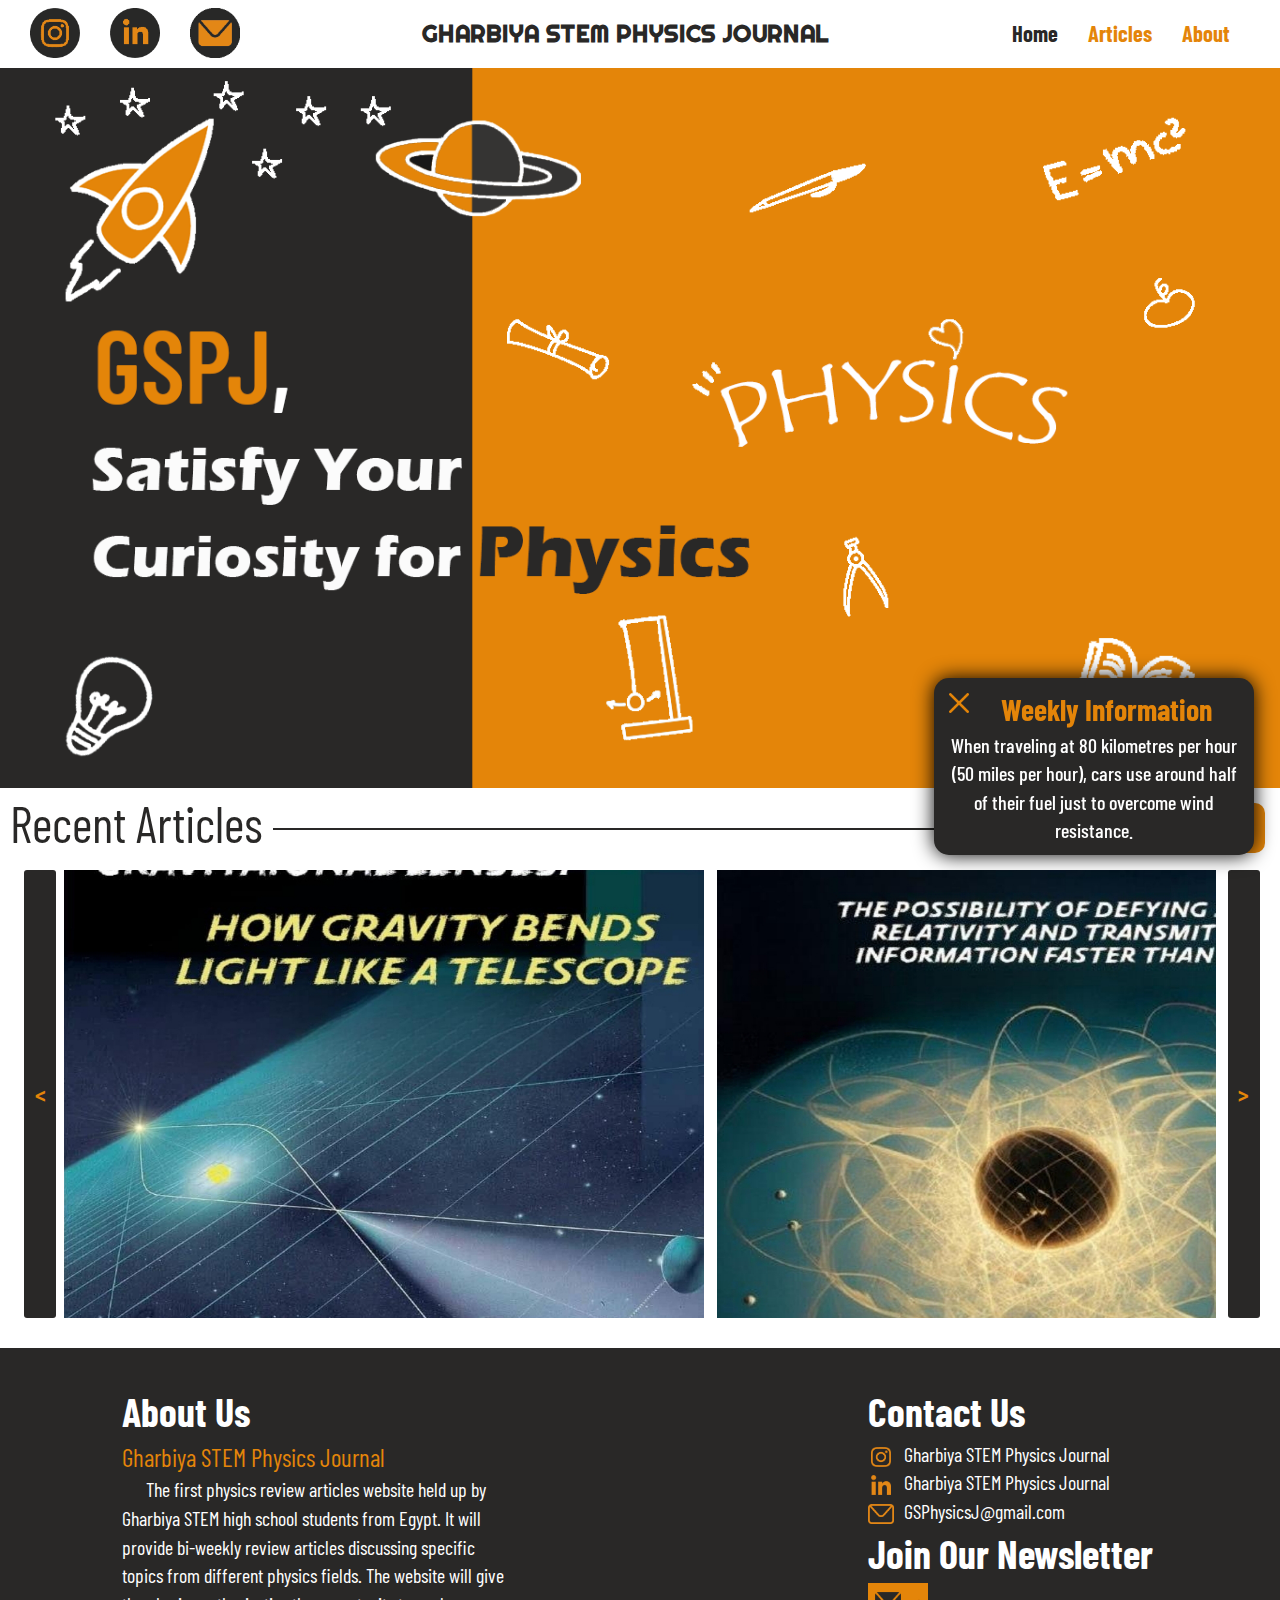
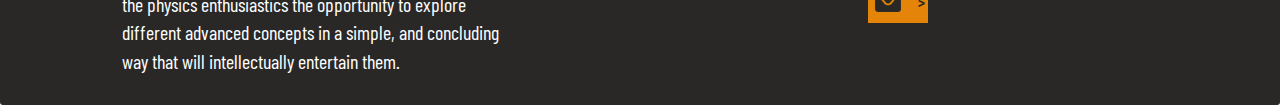
<file: index.html>
<!DocType HTML>
<html lang="en">

<head>

    <meta charset="utf-8">
    <meta http-equiv="X-UA-Compatible" content="IE=Edge">
    <meta name="viewport" content="width=device-width, intial-scale=1.0">
    <title>GSPJ</title>
    <!-- CSS -->
    <link rel="stylesheet" href="css/bootstrap.css">
    <link rel="stylesheet" href="css/Styles.css">
    <!-- Tab Icon -->
    <link rel="icon" type="image/png" href="images/Ico.png">
    <!-- Fonts -->
    <link href="https://fonts.googleapis.com/css2?family=Righteous&display=swap" rel="stylesheet">
    <link href="https://fonts.googleapis.com/css2?family=Barlow+Condensed&display=swap" rel="stylesheet">
</head>


<body onload="popShow()">

    <!-- Header-->
    <header>
        <nav id="header-nav" class="navbar navbar-default">
            <div id="nav-bar" class="container">
                <div class="navbar-header">

                    <!--Social-->
                    <div>
                        <a href="https://www.instagram.com/gsphysicsj/?hl=en" target="_blank"><img class="sm-nav"
                                src="images/Instagram.png"></a>

                        <a href="https://www.linkedin.com/company/gspj" target="_blank"><img class="sm-nav"
                                src="images/linkedin.png"></a>

                        <a href="mailto:GSphysicsJ@gmail.com"><img class="sm-nav" src="images/Email.png"></a>
                    </div>

                    <!-- Brand name -->
                    <div class="navbar-brand">
                        <a href="index.html" style="text-decoration: none;">
                            <h1>Gharbiya STEM Physics Journal</h1>
                        </a>
                    </div>
                    <!-- Hamburger nav -->
                    <button type="button" class="navbar-toggle collapsed" data-toggle="collapse"
                        data-target="#collapsable-nav" aria-expanded="false">
                        <span class="sr-only">Toggle navigation</span>
                        <span class="icon-bar"></span>
                        <span class="icon-bar"></span>
                        <span class="icon-bar"></span>
                    </button>
                    <!-- navs -->
                    <div id="collapsable-nav" class="collapse navbar-collapse pull-right">
                        <ul id="nav-list" class="nav navbar-nav navbar-right">
                            <li>
                                <a href="index.html" class="is-active">Home</a>
                            </li>
                            <li>
                                <a href="HTML/Articles.html">Articles</a>
                            </li>
                            <li>
                                <a href="HTML/About.html">About</a>
                            </li>

                            <li>
                                <div id="sm-collapse">
                                    <a href="https://www.instagram.com/gsphysicsj/?hl=en" target="_blank"><img
                                            class="sm-collapse-ic" src="images/Instagram.png"></a>
                                    <a href="https://www.linkedin.com/company/gspj" target="_blank"><img
                                            class="sm-collapse-ic" src="images/linkedin.png"></a>
                                    <a href="mailto:GSphysicsJ@gmail.com"><img class="sm-collapse-ic"
                                            src="images/Email.png"></a>
                                </div>
                            </li>
                        </ul>
                    </div>
                    <!--Collapsable nav-->
                </div>
                <!--navbar-header-->
            </div>
            <!--Container-->
        </nav>
        <!--header nav-->
    </header>


    <!-- Main content -->

    <div id="main" class="container-fluid no-padding">
        <img src="images/Home bg.png" alt="jumptroon" class="img-responsive">
    </div>

    <div class="container">
        <span id="recent">Recent Articles</span>
        <a href="HTML/Articles.html"><button class="btn1" onclick="Articles.html">More</button></a>
        <hr id="re">
    </div>

    <button id="slideLeft0" type="button">&lt;</button>
    <button id="slideRight0" type="button">&gt;</button>

    <div id="Recent" class="wrapper">
        <a href="Releases/R4/R4A1.pdf" target="_blank" class="article"
            style="background-image: url(Releases/R4/R4A1cover.png);">
            <div>Gravitational lenses: How gravity bends light 
                like a telescope<br>Author: Sama Osama</div>
        </a>
        <a href="Releases/R4/R4A2.pdf" target="_blank" class="article"
            style="background-image: url(Releases/R4/R4A2cover.png);">
            <div>Quantum Entanglement: The possibility of defying special 
                relativity and transmitting information faster than light<br>Author: Sara Mandour</div>
        </a>
        <a href="Releases/R4/R4A3.pdf" target="_blank" class="article"
            style="background-image: url(Releases/R4/R4A3cover.png);">
            <div>Quantum superposition and Schrodinger’s cat<br>Author:  Malak Fawzy</div>
        </a>
    </div>

    <div id="pop">
        <a onclick="popClose()" class="close"></a>
        <div id="pop-title">Weekly Information</div>
        <div id="pop-info">When traveling at 80 kilometres per hour (50 miles per hour), cars use around half of their
            fuel just to overcome wind resistance.</div>
    </div>

    <!-- Footer -->
    <footer class="panel-footer">
        <div class="container">
            <div class="row">
                <section class="col-sm-1"></section>
                <section class="col-sm-4">
                    <span>About Us</span>
                    <br><span class="brandF">Gharbiya STEM Physics Journal</span>
                    <br> &nbsp;&nbsp;&nbsp;&nbsp;&nbsp; The first physics review articles website held up by
                    Gharbiya
                    STEM high school students from Egypt. It will provide bi-weekly review articles discussing
                    specific
                    topics from different physics fields.
                    The website will give the physics enthusiastics the opportunity to explore different advanced
                    concepts in a simple, and concluding way that will intellectually entertain them.
                    <hr class="visible-xs">
                </section>
                <section class="col-sm-3 "></section>
                <section class="col-sm-4">
                    <span>Contact Us</span>
                    <br>
                    <img src="images/InstagramF.png" style="margin-left: 3px; margin-right: 3px;"><a
                        href="https://www.instagram.com/gsphysicsj/?hl=en" target="_blank">Gharbiya
                        STEM Physics
                        Journal</a>
                    <br>
                    <img src="images/linkedinF.png" style="margin-left: 3px; margin-right: 3px;"><a
                        href="https://www.linkedin.com/company/gspj" target="_blank">Gharbiya
                        STEM Physics
                        Journal</a>
                    <br>
                    <img src="images/EmailF.png"><a href="mailto:GSphysicsJ@gmail.com">GSPhysicsJ@gmail.com</a>
                    <hr class="visible-xs">

                    <form action="">
                        <span>Join Our Newsletter</span>
                        <div class="email-box">
                            <i> <img src="images/newsletter.png" alt=""></i>
                            <button class="btn" type="button" name="button">&gt; <a
                                    href="https://forms.gle/gKfoT5ZVX4xjH14PA"> Subscribe</a></button>
                        </div>
                    </form>
                </section>

            </div>
        </div>
    </footer>

    <!-- JS -->
    <script src="js/jquery-2.1.4.min.js"></script>
    <script src="js/bootstrap.js"></script>
    <script src="js/HomeScript.js"></script>
</body>

</html>
</file>
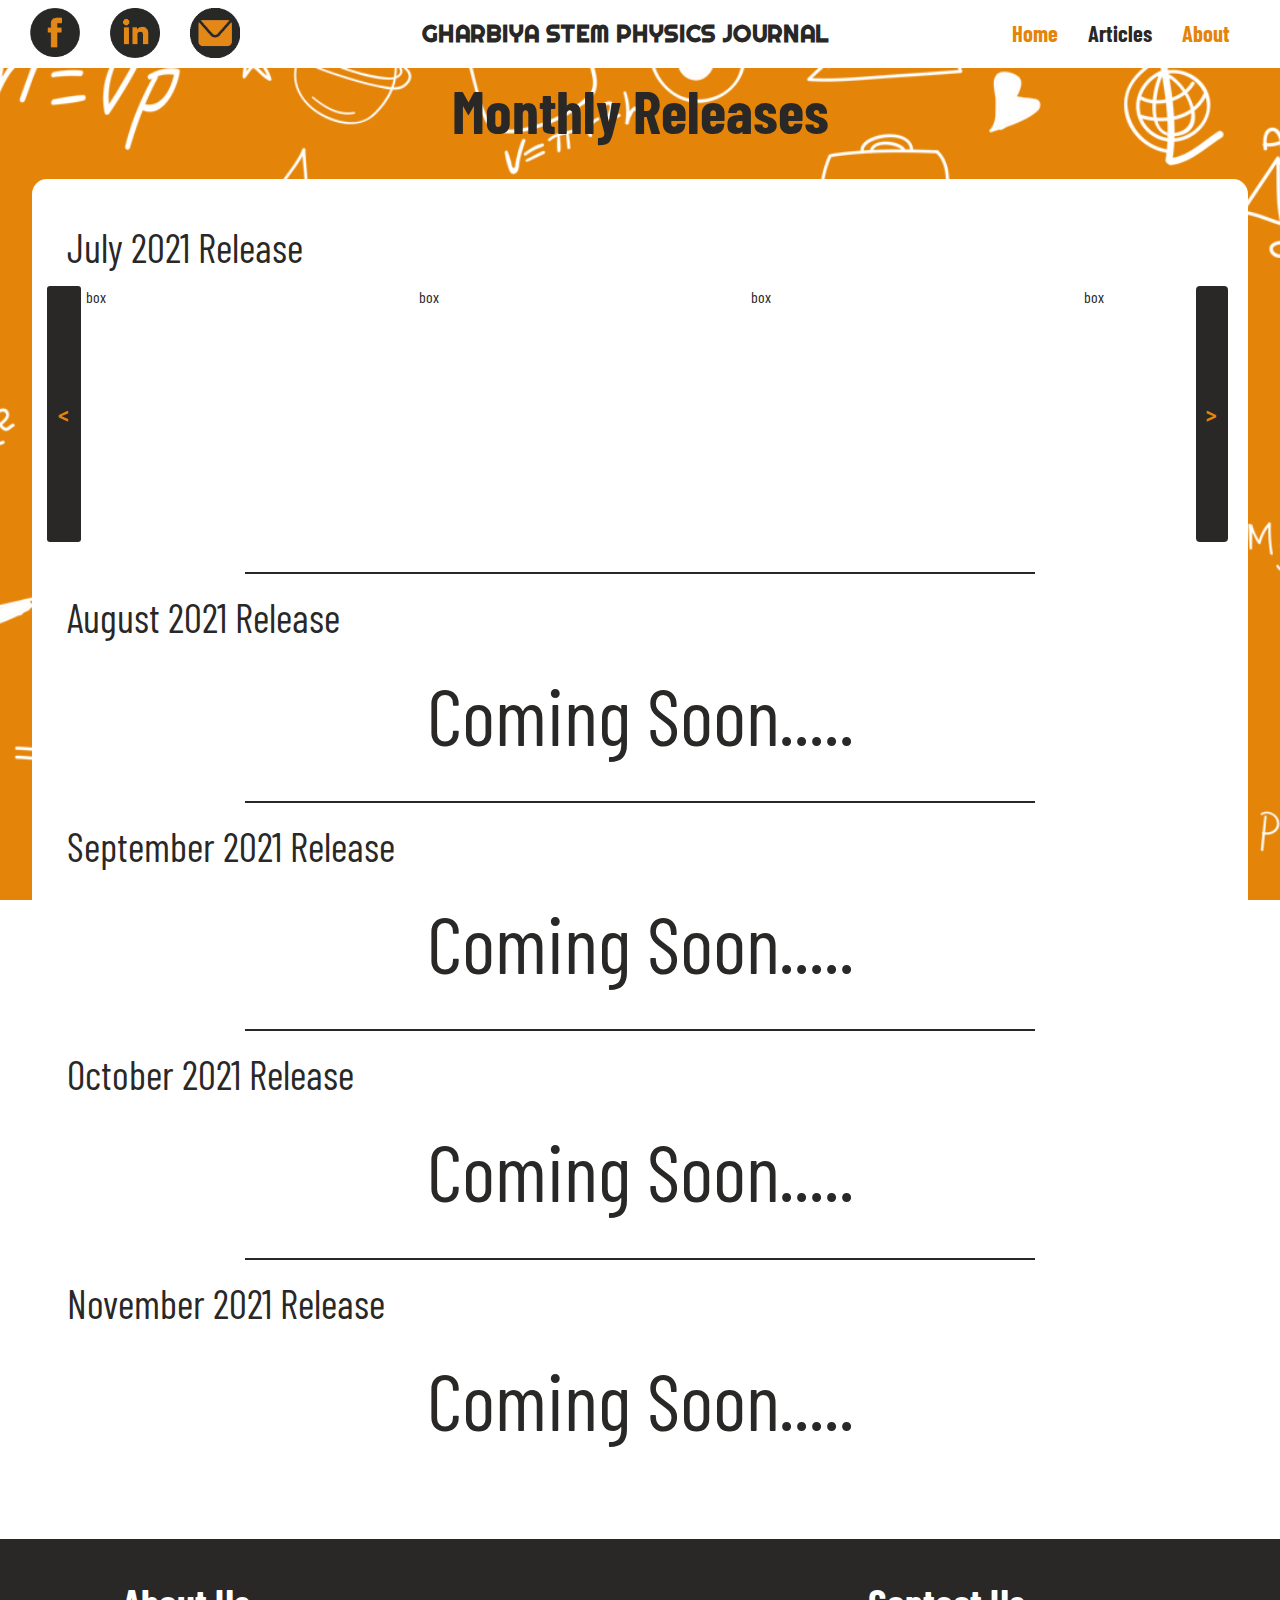
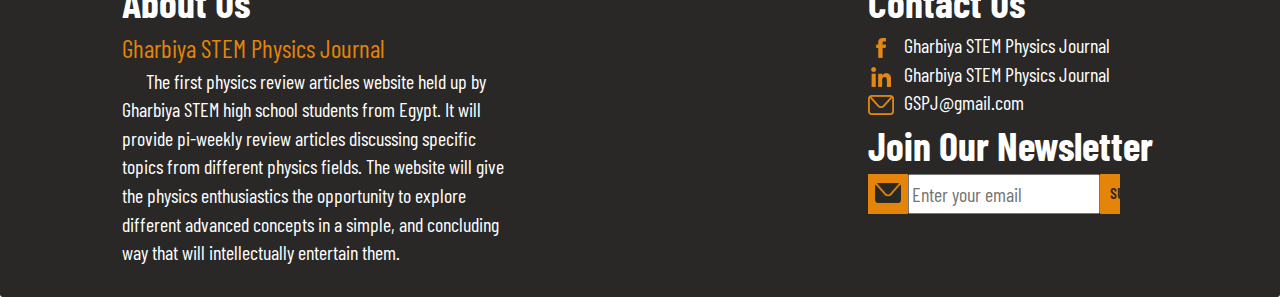
<file: Articles.html>
<!DocType HTML>
<html lang="en">

<head>

    <meta charset="utf-8">
    <meta http-equiv="X-UA-Compatible" content="IE=Edge">
    <meta name="viewport" content="width=device-width, intial-scale=1.0">
    <title>GSPJ</title>
    <!-- CSS -->
    <link rel="stylesheet" href="css/bootstrap.css">
    <link rel="stylesheet" href="css/Styles.css">
    <!-- Tab Icon -->
    <link rel="icon" type="image/png" href="images/Ico.png">
    <!-- Fonts -->
    <link href="https://fonts.googleapis.com/css2?family=Righteous&display=swap" rel="stylesheet">
    <link href="https://fonts.googleapis.com/css2?family=Barlow+Condensed&display=swap" rel="stylesheet">
</head>


<body>

    <!-- Header-->
    <header>
        <nav id="header-nav" class="navbar navbar-default">
            <div id="nav-bar" class="container">
                <div class="navbar-header">

                    <div>
                        <a href="#"><img class="sm-nav" src="images/Facebook.png"></a>
                        <a href="#"><img class="sm-nav" src="images/linkedin.png"></a>
                        <a href="#"><img class="sm-nav" src="images/Email.png"></a>
                    </div>

                    <!-- Brand name -->
                    <div class="navbar-brand">
                        <a href="Home.html" style="text-decoration: none;">
                            <h1>Gharbiya STEM Physics Journal</h1>
                        </a>
                    </div>
                    <!-- Hamburger nav -->
                    <button type="button" class="navbar-toggle collapsed" data-toggle="collapse"
                        data-target="#collapsable-nav" aria-expanded="false">
                        <span class="sr-only">Toggle navigation</span>
                        <span class="icon-bar"></span>
                        <span class="icon-bar"></span>
                        <span class="icon-bar"></span>
                    </button>
                    <!-- navs -->
                    <div id="collapsable-nav" class="collapse navbar-collapse pull-right">
                        <ul id="nav-list" class="nav navbar-nav navbar-right">
                            <li>
                                <a href="Home.html">Home</a>
                            </li>
                            <li>
                                <a href="Articles.html" class="is-active">Articles</a>
                            </li>
                            <li>
                                <a href="About.html">About</a>
                            </li>

                            <li>
                                <div id="sm-collapse">
                                    <a href="#"><img class="sm-collapse-ic" src="images/Facebook.png"></a>
                                    <a href="#"><img class="sm-collapse-ic" src="images/linkedin.png"></a>
                                    <a href="#"><img class="sm-collapse-ic" src="images/Email.png"></a>
                                </div>
                            </li>
                        </ul>
                    </div>
                    <!--Collapsable nav-->
                </div>
                <!--navbar-header-->
            </div>
            <!--Container-->
        </nav>
        <!--header nav-->
    </header>


    <!-- Main content -->

    <div id="AM" class="container">
        <div id="AT">Monthly Releases</div>
        <div id="AS" class="container">

            <hr style="border: #fff;">

            <div class="container">
                <span class="subs-t">July 2021 Release</span>
                <!--<button class="subs-b">More</button>-->
            </div>

            <button id="slideLeft1" class="slideLeft" type="button">&lt;</button>
            <button id="slideRight1" class="slideRight" type="button">&gt;</button>

            <div id="subs1" class="subs">
                <div class="subs-a">box</div>
                <div class="subs-a">box</div>
                <div class="subs-a">box</div>
                <div class="subs-a">box</div>
                <div class="subs-a">box</div>
                <div class="subs-a" style="margin-right: 0;">box</div>
            </div>

            <hr class="subs-h">

            <div class="container">
                <span class="subs-t">August 2021 Release</span>
                <!--<button class="subs-b">More</button>-->
            </div>

            <div class="soon">Coming Soon.....</div>
            <!--

            <button id="slideLeft2" class="slideLeft" type="button">&lt;</button>
            <button id="slideRight2" class="slideRight" type="button">&gt;</button>

                <div id="subs2" class="subs">
                    <div class="subs-a">box</div>
                    <div class="subs-a">box</div>
                    <div class="subs-a">box</div>
                    <div class="subs-a">box</div>
                    <div class="subs-a">box</div>
                    <div class="subs-a">box</div>
                </div>
            -->

            <hr class="subs-h">


            <div class="container">
                <span class="subs-t">September 2021 Release</span>
                <!--<button class="subs-b">More</button>-->
            </div>

            <div class="soon">Coming Soon.....</div>

            <!--

            <button id="slideLeft3" class="slideLeft" type="button">&lt;</button>
            <button id="slideRight3" class="slideRight" type="button">&gt;</button>

                <div id="subs3" class="subs">
                    <div class="subs-a">box</div>
                    <div class="subs-a">box</div>
                    <div class="subs-a">box</div>
                    <div class="subs-a">box</div>
                    <div class="subs-a">box</div>
                    <div class="subs-a">box</div>
                </div>
                
            -->
            <hr class="subs-h">

            <div class="container">
                <span class="subs-t">October 2021 Release</span>
                <!--<button class="subs-b">More</button>-->
            </div>

            <div class="soon">Coming Soon.....</div>

            <!--

            <button id="slideLeft4" class="slideLeft" type="button">&lt;</button>
            <button id="slideRight4" class="slideRight" type="button">&gt;</button>
            
            <div id="subs4" class="subs">
                    <div class="subs-a">box</div>
                    <div class="subs-a">box</div>
                    <div class="subs-a">box</div>
                    <div class="subs-a">box</div>
                    <div class="subs-a">box</div>
                    <div class="subs-a">box</div>
                </div>
            -->

            <hr class="subs-h">

            <div class="container">
                <span class="subs-t">November 2021 Release</span>
                <!--<button class="subs-b">More</button>-->
            </div>

            <div class="soon">Coming Soon.....</div>

            <!--
    
                
                <button id="slideLeft5" class="slideLeft" type="button">&lt;</button>
                <button id="slideRight5" class="slideRight" type="button">&gt;</button>
                
                <div id="subs5" class="subs">
                    <div class="subs-a">box</div>
                    <div class="subs-a">box</div>
                    <div class="subs-a">box</div>
                    <div class="subs-a">box</div>
                    <div class="subs-a">box</div>
                    <div class="subs-a">box</div>
                </div>
                
            -->
            <hr style="border: #fff;">
        </div>
    </div>

    <!-- Footer -->
    <footer class="panel-footer">
        <div class="container">
            <div class="row">
                <section class="col-sm-1"></section>
                <section class="col-sm-4">
                    <span>About Us</span>
                    <br><span class="brandF">Gharbiya STEM Physics Journal</span>
                    <br> &nbsp;&nbsp;&nbsp;&nbsp;&nbsp; The first physics review articles website held up by
                    Gharbiya
                    STEM high school students from Egypt. It will provide pi-weekly review articles discussing
                    specific
                    topics from different physics fields.
                    The website will give the physics enthusiastics the opportunity to explore different advanced
                    concepts in a simple, and concluding way that will intellectually entertain them.
                    <hr class="visible-xs">
                </section>
                <section class="col-sm-3"></section>
                <section class="col-sm-4">
                    <span>Contact Us</span>
                    <br>
                    <img src="images/FacebookF.png" style="margin-left: 8px; margin-right: 8px;"><a href="#">Gharbiya
                        STEM Physics
                        Journal</a>
                    <br>
                    <img src="images/linkedinF.png" style="margin-left: 3px; margin-right: 3px;"><a href="#">Gharbiya
                        STEM Physics
                        Journal</a>
                    <br>
                    <img src="images/EmailF.png"><a href="#">GSPJ@gmail.com</a>
                    <hr class="visible-xs">

                    <form action="">
                        <span>Join Our Newsletter</span>
                        <div class="email-box">
                            <i> <img src="images/newsletter.png" alt=""></i>
                            <input class="tbox" type="email" name="" value="" placeholder="Enter your email">
                            <button class="btn" type="button" name="button">Subscribe</button>
                        </div>
                    </form>
                </section>

            </div>
        </div>
    </footer>

    <!-- JS -->
    <script src="js/jquery-2.1.4.min.js"></script>
    <script src="js/bootstrap.js"></script>
    <script src="js/ArticlesScript.js" defer></script>
</body>


</html>
</file>
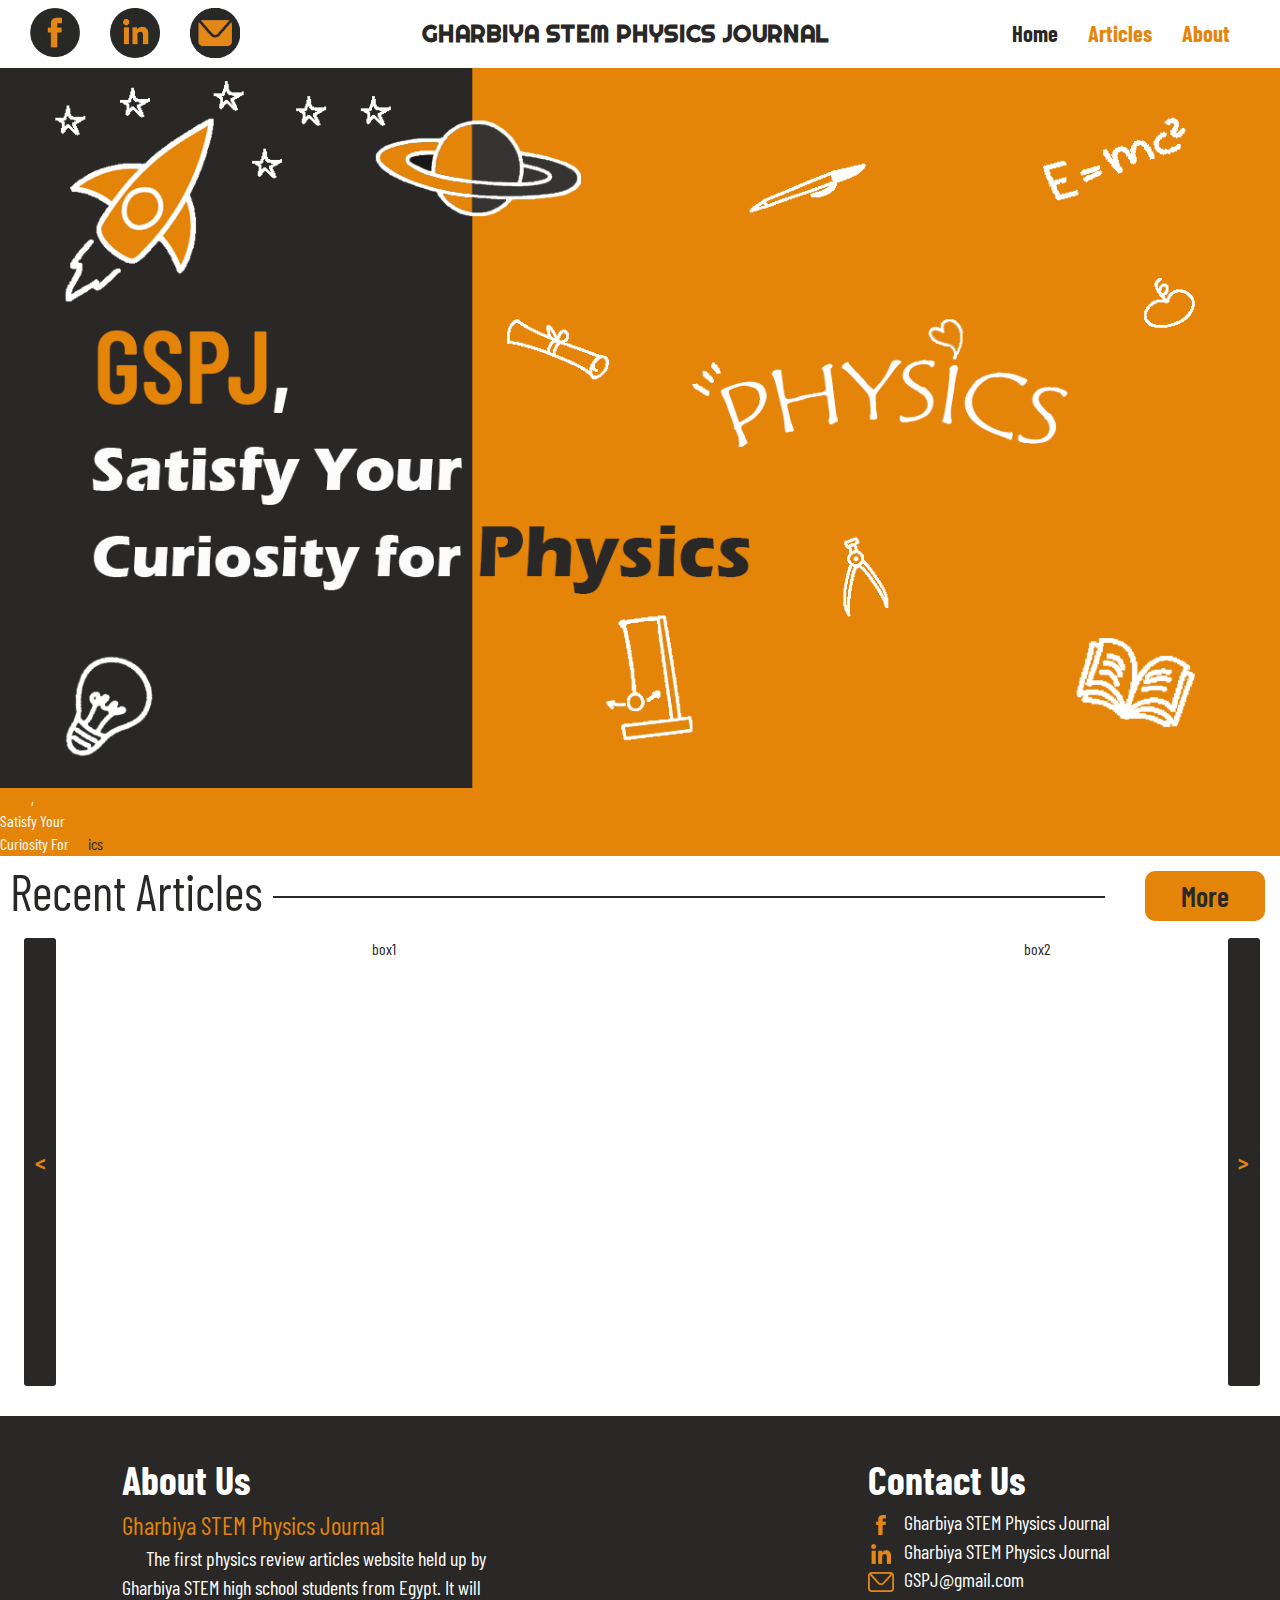
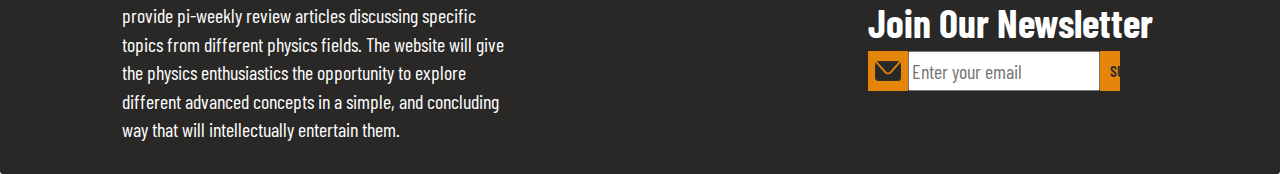
<file: Home.html>
<!--TO DO-->
<!--

Animations{
    social media hover
    brand name hover
    vectors in the bg moves with the mouse (optional)
}

-->
<!DocType HTML>
<html lang="en">

<head>

    <meta charset="utf-8">
    <meta http-equiv="X-UA-Compatible" content="IE=Edge">
    <meta name="viewport" content="width=device-width, intial-scale=1.0">
    <title>GSPJ</title>
    <!-- CSS -->
    <link rel="stylesheet" href="css/bootstrap.css">
    <link rel="stylesheet" href="css/Styles.css">
    <!-- Tab Icon -->
    <link rel="icon" type="image/png" href="images/Ico.png">
    <!-- Fonts -->
    <link href="https://fonts.googleapis.com/css2?family=Righteous&display=swap" rel="stylesheet">
    <link href="https://fonts.googleapis.com/css2?family=Barlow+Condensed&display=swap" rel="stylesheet">
</head>


<body>

    <!-- Header-->
    <header>
        <nav id="header-nav" class="navbar navbar-default">
            <div id="nav-bar" class="container">
                <div class="navbar-header">

                    <!--Social-->
                    <div>
                        <a href="#"><img class="sm-nav" src="images/Facebook.png"></a>
                        <a href="#"><img class="sm-nav" src="images/linkedin.png"></a>
                        <a href="#"><img class="sm-nav" src="images/Email.png"></a>
                    </div>

                    <!-- Brand name -->
                    <div class="navbar-brand">
                        <a href="Home.html" style="text-decoration: none;">
                            <h1>Gharbiya STEM Physics Journal</h1>
                        </a>
                    </div>
                    <!-- Hamburger nav -->
                    <button type="button" class="navbar-toggle collapsed" data-toggle="collapse"
                        data-target="#collapsable-nav" aria-expanded="false">
                        <span class="sr-only">Toggle navigation</span>
                        <span class="icon-bar"></span>
                        <span class="icon-bar"></span>
                        <span class="icon-bar"></span>
                    </button>
                    <!-- navs -->
                    <div id="collapsable-nav" class="collapse navbar-collapse pull-right">
                        <ul id="nav-list" class="nav navbar-nav navbar-right">
                            <li>
                                <a href="Home.html" class="is-active">Home</a>
                            </li>
                            <li>
                                <a href="Articles.html">Articles</a>
                            </li>
                            <li>
                                <a href="About.html">About</a>
                            </li>

                            <li>
                                <div id="sm-collapse">
                                    <a href="#"><img class="sm-collapse-ic" src="images/Facebook.png"></a>
                                    <a href="#"><img class="sm-collapse-ic" src="images/linkedin.png"></a>
                                    <a href="#"><img class="sm-collapse-ic" src="images/Email.png"></a>
                                </div>
                            </li>
                        </ul>
                    </div>
                    <!--Collapsable nav-->
                </div>
                <!--navbar-header-->
            </div>
            <!--Container-->
        </nav>
        <!--header nav-->
    </header>


    <!-- Main content -->
    <div id="main" class="container-fluid no-padding">
        <img src="images/Home bg.png" alt="jumptroon" class="img-responsive">

        <div id="qoute" style="color: #fff;">
            <span style="color: #e48509;">GSPJ</span>
            ,<br>Satisfy Your <br>Curiosity For
            <span style="color: #e48509;">Phys</span>
            <span style="color: #292827; margin-left: -1vw;">ics</span>
        </div>


    </div>

    <div class="container">
        <span id="recent">Recent Articles</span>
        <a href="Articles.html"><button class="btn1" onclick="Articles.html">More</button></a>
        <hr id="re">
    </div>

    <button id="slideLeft0" type="button">&lt;</button>
    <button id="slideRight0" type="button">&gt;</button>

    <div id="Recent" class="wrapper">
        <div class="article">box1</div>
        <div class="article">box2</div>
        <div class="article" style="margin-right: 0;">box3</div>
    </div>

    <!-- Footer -->
    <footer class="panel-footer">
        <div class="container">
            <div class="row">
                <section class="col-sm-1"></section>
                <section class="col-sm-4">
                    <span>About Us</span>
                    <br><span class="brandF">Gharbiya STEM Physics Journal</span>
                    <br> &nbsp;&nbsp;&nbsp;&nbsp;&nbsp; The first physics review articles website held up by
                    Gharbiya
                    STEM high school students from Egypt. It will provide pi-weekly review articles discussing
                    specific
                    topics from different physics fields.
                    The website will give the physics enthusiastics the opportunity to explore different advanced
                    concepts in a simple, and concluding way that will intellectually entertain them.
                    <hr class="visible-xs">
                </section>
                <section class="col-sm-3"></section>
                <section class="col-sm-4">
                    <span>Contact Us</span>
                    <br>
                    <img src="images/FacebookF.png" style="margin-left: 8px; margin-right: 8px;"><a href="#">Gharbiya
                        STEM Physics
                        Journal</a>
                    <br>
                    <img src="images/linkedinF.png" style="margin-left: 3px; margin-right: 3px;"><a href="#">Gharbiya
                        STEM Physics
                        Journal</a>
                    <br>
                    <img src="images/EmailF.png"><a href="#">GSPJ@gmail.com</a>
                    <hr class="visible-xs">

                    <form action="">
                        <span>Join Our Newsletter</span>
                        <div class="email-box">
                            <i> <img src="images/newsletter.png" alt=""></i>
                            <input class="tbox" type="email" name="" value="" placeholder="Enter your email">
                            <button class="btn" type="button" name="button">Subscribe</button>
                        </div>
                    </form>
                </section>

            </div>
        </div>
    </footer>

    <!-- JS -->
    <script src="js/jquery-2.1.4.min.js"></script>
    <script src="js/bootstrap.js"></script>
    <script src="js/HomeScript.js"></script>
</body>

</html>
</file>
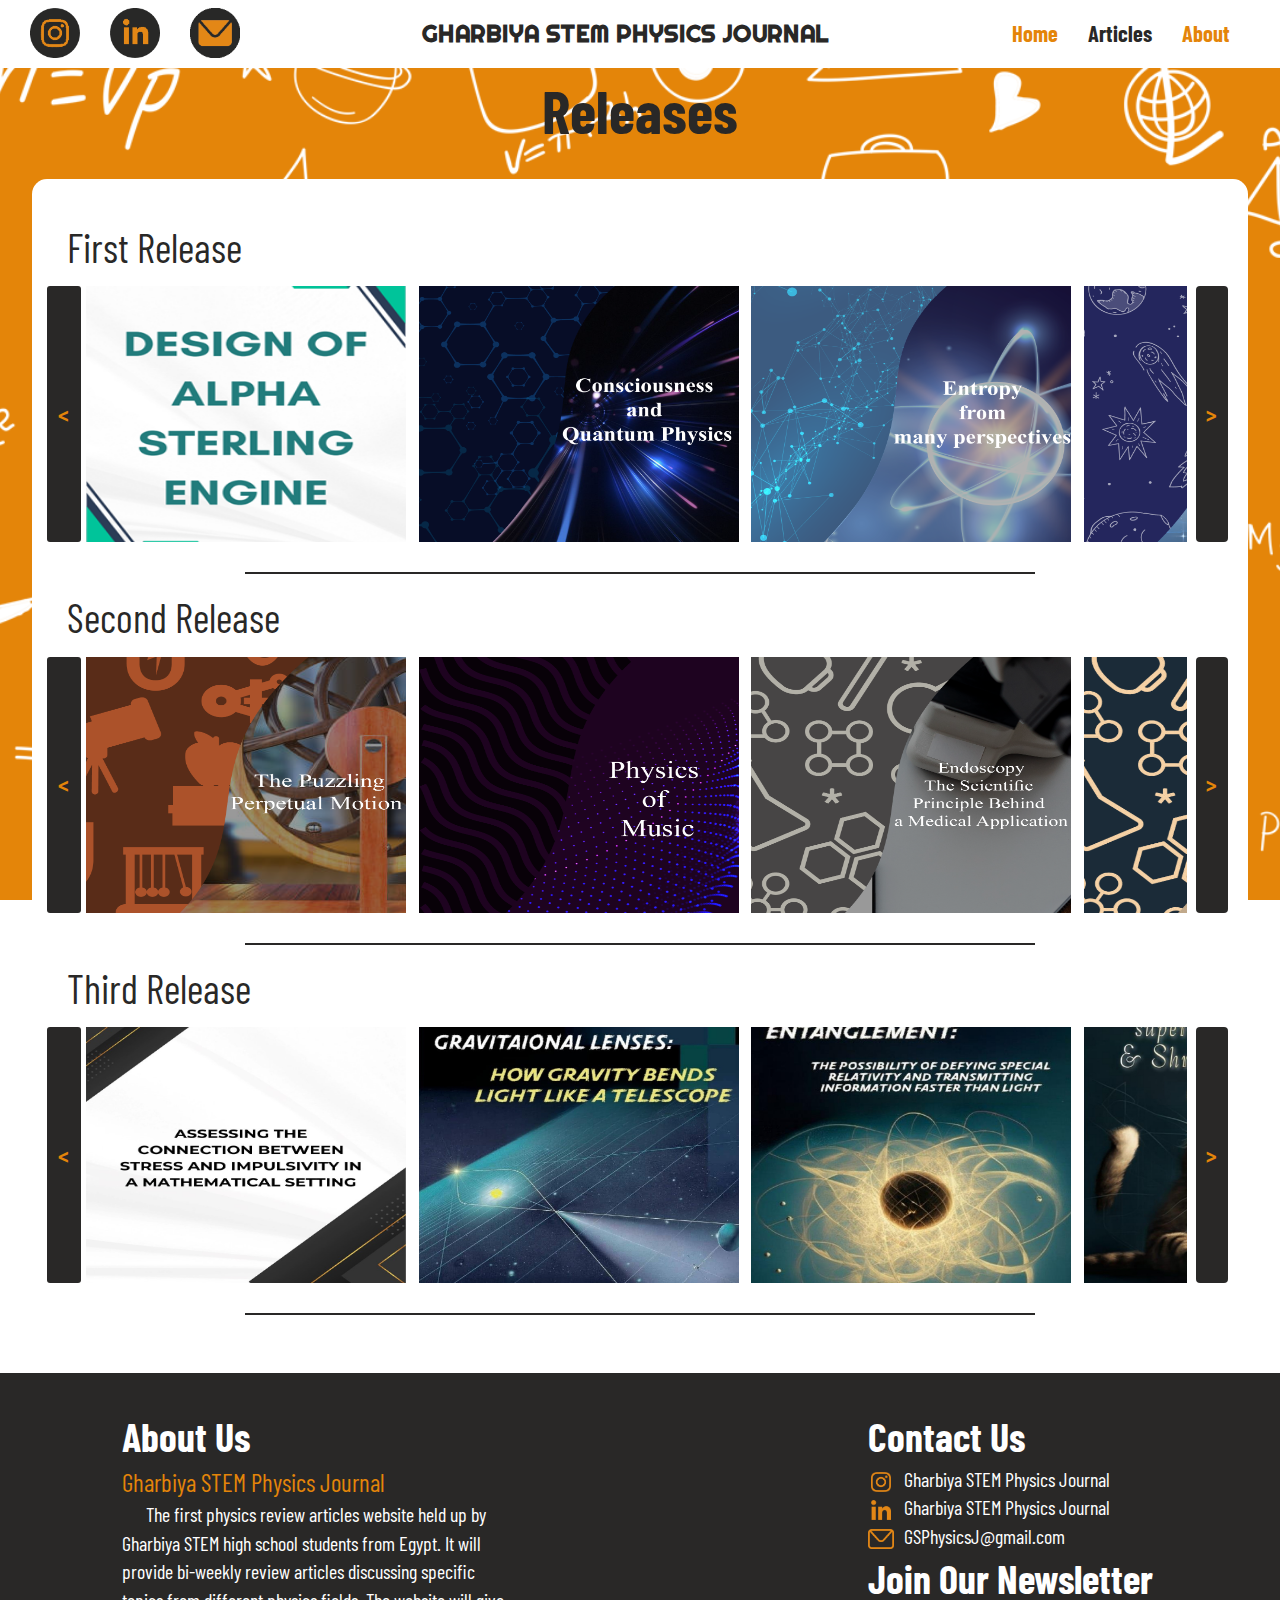
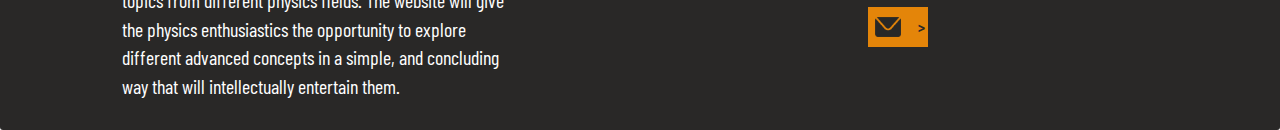
<file: HTML/Articles.html>
<!DocType HTML>
<html lang="en">

<head>

    <meta charset="utf-8">
    <meta http-equiv="X-UA-Compatible" content="IE=Edge">
    <meta name="viewport" content="width=device-width, intial-scale=1.0">
    <title>GSPJ</title>
    <!-- CSS -->
    <link rel="stylesheet" href="../css/bootstrap.css">
    <link rel="stylesheet" href="../css/Styles.css">
    <!-- Tab Icon -->
    <link rel="icon" type="image/png" href="../images/Ico.png">
    <!-- Fonts -->
    <link href="https://fonts.googleapis.com/css2?family=Righteous&display=swap" rel="stylesheet">
    <link href="https://fonts.googleapis.com/css2?family=Barlow+Condensed&display=swap" rel="stylesheet">
</head>


<body>

    <!-- Header-->
    <header>
        <nav id="header-nav" class="navbar navbar-default">
            <div id="nav-bar" class="container">
                <div class="navbar-header">

                    <!--Social-->
                    <div>
                        <a href="https://www.instagram.com/gsphysicsj/?hl=en" target="_blank"><img class="sm-nav"
                                src="../images/Instagram.png"></a>

                        <a href="https://www.linkedin.com/company/gspj"><img class="sm-nav"
                                src="../images/linkedin.png"></a>
                        <a href="mailto:GSphysicsJ@gmail.com"><img class="sm-nav" src="../images/Email.png"></a>
                    </div>

                    <!-- Brand name -->
                    <div class="navbar-brand">
                        <a href="../index.html" style="text-decoration: none;">
                            <h1>Gharbiya STEM Physics Journal</h1>
                        </a>
                    </div>
                    <!-- Hamburger nav -->
                    <button type="button" class="navbar-toggle collapsed" data-toggle="collapse"
                        data-target="#collapsable-nav" aria-expanded="false">
                        <span class="sr-only">Toggle navigation</span>
                        <span class="icon-bar"></span>
                        <span class="icon-bar"></span>
                        <span class="icon-bar"></span>
                    </button>
                    <!-- navs -->
                    <div id="collapsable-nav" class="collapse navbar-collapse pull-right">
                        <ul id="nav-list" class="nav navbar-nav navbar-right">
                            <li>
                                <a href="../index.html">Home</a>
                            </li>
                            <li>
                                <a href="Articles.html" class="is-active">Articles</a>
                            </li>
                            <li>
                                <a href="About.html">About</a>
                            </li>

                            <li>
                                <div id="sm-collapse">
                                    <a href="https://www.instagram.com/gsphysicsj/?hl=en" target="_blank"><img
                                            class="sm-collapse-ic" src="../images/Instagram.png"></a>
                                    <a href="https://www.linkedin.com/company/gspj" target="_blank"><img
                                            class="sm-collapse-ic" src="../images/linkedin.png"></a>
                                    <a href="mailto:GSphysicsJ@gmail.com"><img class="sm-collapse-ic"
                                            src="../images/Email.png"></a>
                                </div>
                            </li>
                        </ul>
                    </div>
                    <!--Collapsable nav-->
                </div>
                <!--navbar-header-->
            </div>
            <!--Container-->
        </nav>
        <!--header nav-->
    </header>


    <!-- Main content -->

    <div id="AM" class="container">
        <div id="AT">Releases</div>
        <div id="AS" class="container">

            <hr style="border: #fff;">

            <div class="container">
                <span class="subs-t">First Release</span>
            </div>

            <button id="slideLeft1" class="slideLeft" type="button">&lt;</button>
            <button id="slideRight1" class="slideRight" type="button">&gt;</button>

            <div id="subs1" class="subs">
                 <a href="../Releases/R1/R0A0.pdf" target="_blank" class="subs-a"
                    style="background-image: url(../Releases/R1/R0A0cover.png);">
                    <div>Sterling Engine<br>Author: Omar Abd-Almonem</div>
                </a>
                <a href="../Releases/R1/R1A1.pdf" target="_blank" class="subs-a"
                    style="background-image: url(../Releases/R1/R1A1cover.png);">
                    <div>Quantum Mechanics<br>Author: Seif Eldeen Adel</div>
                </a>
                <a href="../Releases/R1/R1A2.pdf" target="_blank" class="subs-a"
                    style="background-image: url(../Releases/R1/R1A2cover.png);">
                    <div>Thermodynamics<br>Author: Eman Abodaher</div>
                </a>
                <a href="../Releases/R1/R1A3.pdf" target="_blank" class="subs-a"
                    style="background-image: url(../Releases/R1/R1A3cover.png);">
                    <div>Spectroscopy<br>Author: Abdelrahman Helal</div>
                </a>
                <a href="../Releases/R1/R1A4.pdf" target="_blank" class="subs-a"
                    style="background-image: url(../Releases/R1/R1A4cover.png);">
                    <div>Quantum Mechanics<br> Author: Aia Harby <br></div>
                </a>
                <a href="../Releases/R1/R1A5.pdf" target="_blank" class="subs-a"
                    style="background-image: url(../Releases/R1/R1A5cover.png);">
                    <div>Acoustics<br>Author: Omar Taha</div>
                </a>
            </div>

            <hr class="subs-h">

            <div class="container">
                <span class="subs-t">Second Release</span>
            </div>



            <button id="slideLeft2" class="slideLeft" type="button">&lt;</button>
            <button id="slideRight2" class="slideRight" type="button">&gt;</button>


            <div id="subs2" class="subs">
                <a href="../Releases/R2/R2A1.pdf" target="_blank" class="subs-a"
                    style="background-image: url(../Releases/R2/R2A1cover.png);">
                    <div>The Puzzling Perpetual Motion<br>Author: Eman Abodaher</div>
                </a>

                <a href="../Releases/R2/R2A2.pdf" target="_blank" class="subs-a"
                    style="background-image: url(../Releases/R2/R2A2cover.png);">
                    <div>The Physics of Music<br> Author: Aia Harby <br></div>
                </a>

                <a href="../Releases/R2/R2A3.pdf" target="_blank" class="subs-a"
                    style="background-image: url(../Releases/R2/R2A3cover.png);">
                    <div>Endoscopy – the scientific principle behind a medical application<br>Author: Omar Abd-Almonem</div>
                </a>
                <a href="../Releases/R2/R2A4.pdf" target="_blank" class="subs-a"
                    style="background-image: url(../Releases/R2/R2A4cover.png);">
                    <div>Microcontroler Temperature & Resistance<br>Author: Omar Abd-Almonem</div>
                </a>                
            </div>

            <hr class="subs-h">

            <div class="container">
                <span class="subs-t">Third Release</span>
            </div>



            <button id="slideLeft3" class="slideLeft" type="button">&lt;</button>
            <button id="slideRight3" class="slideRight" type="button">&gt;</button>


            <div id="subs3" class="subs">
                <a href="../Releases/R4/R4A0.pdf" target="_blank" class="subs-a"
                    style="background-image: url(../Releases/R4/R4A0cover.png);">
                    <div>Gravitational lenses: How gravity bends light 
                        like a telescope<br>Author: Omar Abd-Almonem</div>
                </a>                
                <a href="../Releases/R4/R4A1.pdf" target="_blank" class="subs-a"
                    style="background-image: url(../Releases/R4/R4A1cover.png);">
                    <div>Gravitational lenses: How gravity bends light 
                        like a telescope<br>Author: Sama Osama</div>
                </a>


                <a href="../Releases/R4/R4A2.pdf" target="_blank" class="subs-a"
                    style="background-image: url(../Releases/R4/R4A2cover.png);">
                    <div>Quantum Entanglement: The possibility of defying special 
                        relativity and transmitting information faster than light<br> Author: Sara Mandour <br></div>
                </a>

                <a href="../Releases/R4/R4A3.pdf" target="_blank" class="subs-a"
                    style="background-image: url(../Releases/R4/R4A3cover.png);">
                    <div>Quantum superposition and Schrodinger’s cat<br>Author:  Malak Fawzy</div>
                </a>

                <a href="../Releases/R4/R4A4.pdf" target="_blank" class="subs-a"
                    style="background-image: url(../Releases/R4/R4A4cover.png);">
                    <div>Physics of the digital world<br>Author:  Adham Mohamed</div>
                </a>
            </div>

            <hr class="subs-h">
        </div>
    </div>

    <!-- Footer -->
    <footer class="panel-footer">
        <div class="container">
            <div class="row">
                <section class="col-sm-1"></section>
                <section class="col-sm-4">
                    <span>About Us</span>
                    <br><span class="brandF">Gharbiya STEM Physics Journal</span>
                    <br> &nbsp;&nbsp;&nbsp;&nbsp;&nbsp; The first physics review articles website held up by
                    Gharbiya
                    STEM high school students from Egypt. It will provide bi-weekly review articles discussing
                    specific
                    topics from different physics fields.
                    The website will give the physics enthusiastics the opportunity to explore different advanced
                    concepts in a simple, and concluding way that will intellectually entertain them.
                    <hr class="visible-xs">
                </section>
                <section class="col-sm-3"></section>
                <section class="col-sm-4">
                    <span>Contact Us</span>
                    <br>
                    <img src="../images/InstagramF.png" style="margin-left: 3px; margin-right: 3px;"><a
                        href="https://www.instagram.com/gsphysicsj/?hl=en" target="_blank">Gharbiya
                        STEM Physics
                        Journal</a>
                    <br>
                    <img src="../images/linkedinF.png" style="margin-left: 3px; margin-right: 3px;"><a
                        href="https://www.linkedin.com/company/gspj" target="_blank">Gharbiya
                        STEM Physics
                        Journal</a>
                    <br>
                    <img src="../images/EmailF.png"><a href="mailto:GSphysicsJ@gmail.com">GSPhysicsJ@gmail.com</a>
                    <hr class="visible-xs">

                    <form action="">
                        <span>Join Our Newsletter</span>
                        <div class="email-box">
                            <i> <img src="../images/newsletter.png" alt=""></i>
                            <button class="btn" type="button" name="button">&gt; <a
                                    href="https://forms.gle/gKfoT5ZVX4xjH14PA"> Subscribe</a></button>
                        </div>
                    </form>
                </section>

            </div>
        </div>
    </footer>

    <!-- JS -->
    <script src="../js/jquery-2.1.4.min.js"></script>
    <script src="../js/bootstrap.js"></script>
    <script src="../js/ArticlesScript.js" defer></script>
</body>


</html>
</file>
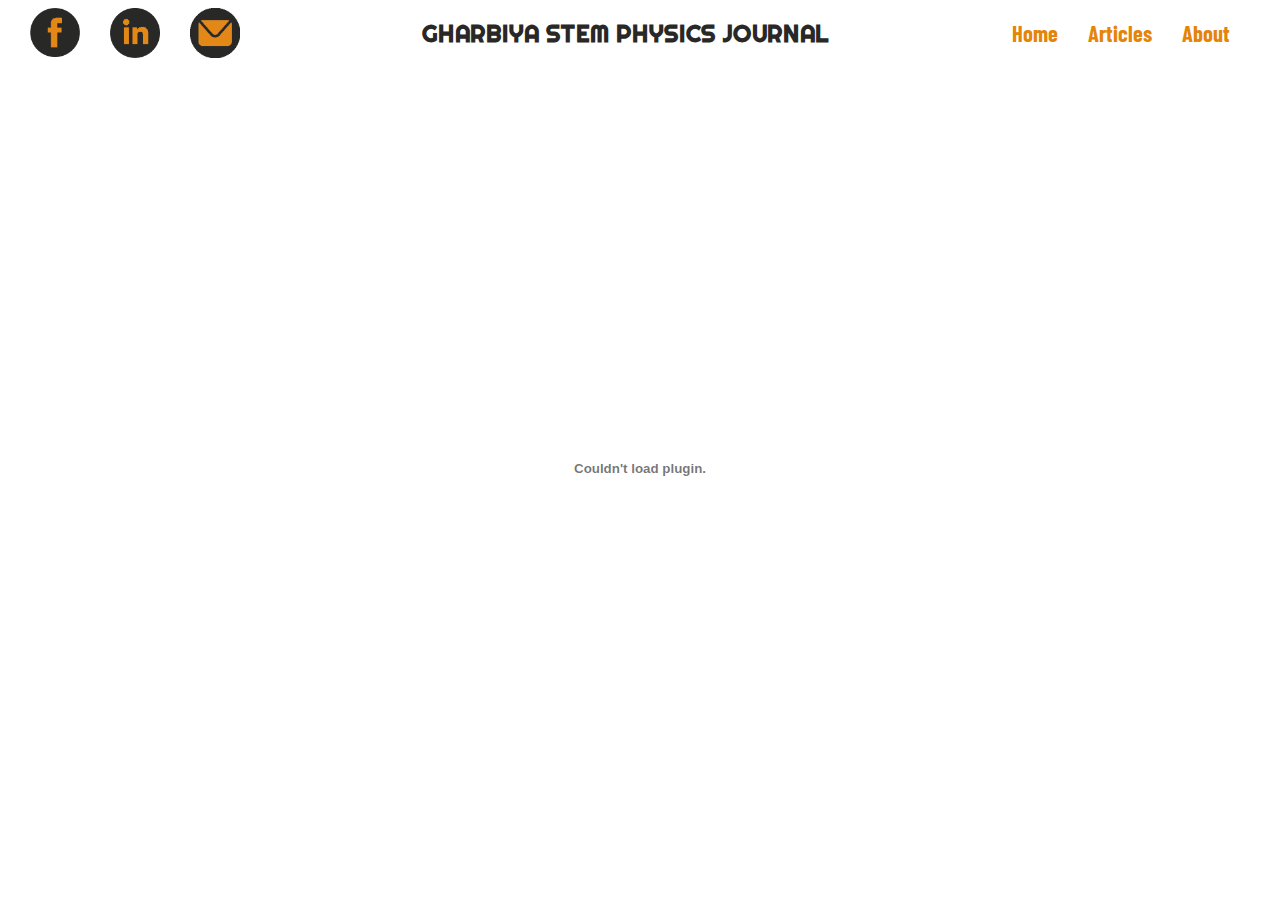
<file: HTML/R1A1.html>
<!DocType HTML>
<html lang="en">

<head>

    <meta charset="utf-8">
    <meta http-equiv="X-UA-Compatible" content="IE=Edge">
    <meta name="viewport" content="width=device-width, intial-scale=1.0">
    <title>GSPJ</title>
    <!-- CSS -->
    <link rel="stylesheet" href="../css/bootstrap.css">
    <link rel="stylesheet" href="../css/Styles.css">
    <!-- Tab Icon -->
    <link rel="icon" type="image/png" href="../images/Ico.png">
    <!-- Fonts -->
    <link href="https://fonts.googleapis.com/css2?family=Righteous&display=swap" rel="stylesheet">
    <link href="https://fonts.googleapis.com/css2?family=Barlow+Condensed&display=swap" rel="stylesheet">
</head>


<body>

    <!-- Header-->
    <header>
        <nav id="header-nav" class="navbar navbar-default">
            <div id="nav-bar" class="container">
                <div class="navbar-header">

                    <!--Social-->
                    <div>
                        <a href="#"><img class="sm-nav" src="../images/Facebook.png"></a>
                        <a href="https://www.linkedin.com/company/gspj"><img class="sm-nav"
                                src="../images/linkedin.png"></a>
                        <a href="mailto:GSphysicsJ@gmail.com"><img class="sm-nav" src="../images/Email.png"></a>
                    </div>

                    <!-- Brand name -->
                    <div class="navbar-brand">
                        <a href="../index.html" style="text-decoration: none;">
                            <h1>Gharbiya STEM Physics Journal</h1>
                        </a>
                    </div>
                    <!-- Hamburger nav -->
                    <button type="button" class="navbar-toggle collapsed" data-toggle="collapse"
                        data-target="#collapsable-nav" aria-expanded="false">
                        <span class="sr-only">Toggle navigation</span>
                        <span class="icon-bar"></span>
                        <span class="icon-bar"></span>
                        <span class="icon-bar"></span>
                    </button>
                    <!-- navs -->
                    <div id="collapsable-nav" class="collapse navbar-collapse pull-right">
                        <ul id="nav-list" class="nav navbar-nav navbar-right">
                            <li>
                                <a href="../index.html">Home</a>
                            </li>
                            <li>
                                <a href="Articles.html">Articles</a>
                            </li>
                            <li>
                                <a href="About.html">About</a>
                            </li>

                            <li>
                                <div id="sm-collapse">
                                    <a href="#" target="_blank"><img class="sm-collapse-ic"
                                            src="../images/Facebook.png"></a>
                                    <a href="https://www.linkedin.com/company/gspj" target="_blank"><img
                                            class="sm-collapse-ic" src="../images/linkedin.png"></a>
                                    <a href="mailto:GSphysicsJ@gmail.com"><img class="sm-collapse-ic"
                                            src="../images/Email.png"></a>
                                </div>
                            </li>
                        </ul>
                    </div>
                    <!--Collapsable nav-->
                </div>
                <!--navbar-header-->
            </div>
            <!--Container-->
        </nav>
        <!--header nav-->
    </header>


    <!-- Main content -->

    <embed class="pdf" src="/Releases/R1/R1A1.pdf#toolbar=0&navpanes=0&scrollbar=0" type="application/pdf" />

    <!-- JS -->
    <script src="../js/jquery-2.1.4.min.js"></script>
    <script src="../js/bootstrap.js"></script>
</body>


</html>
</file>
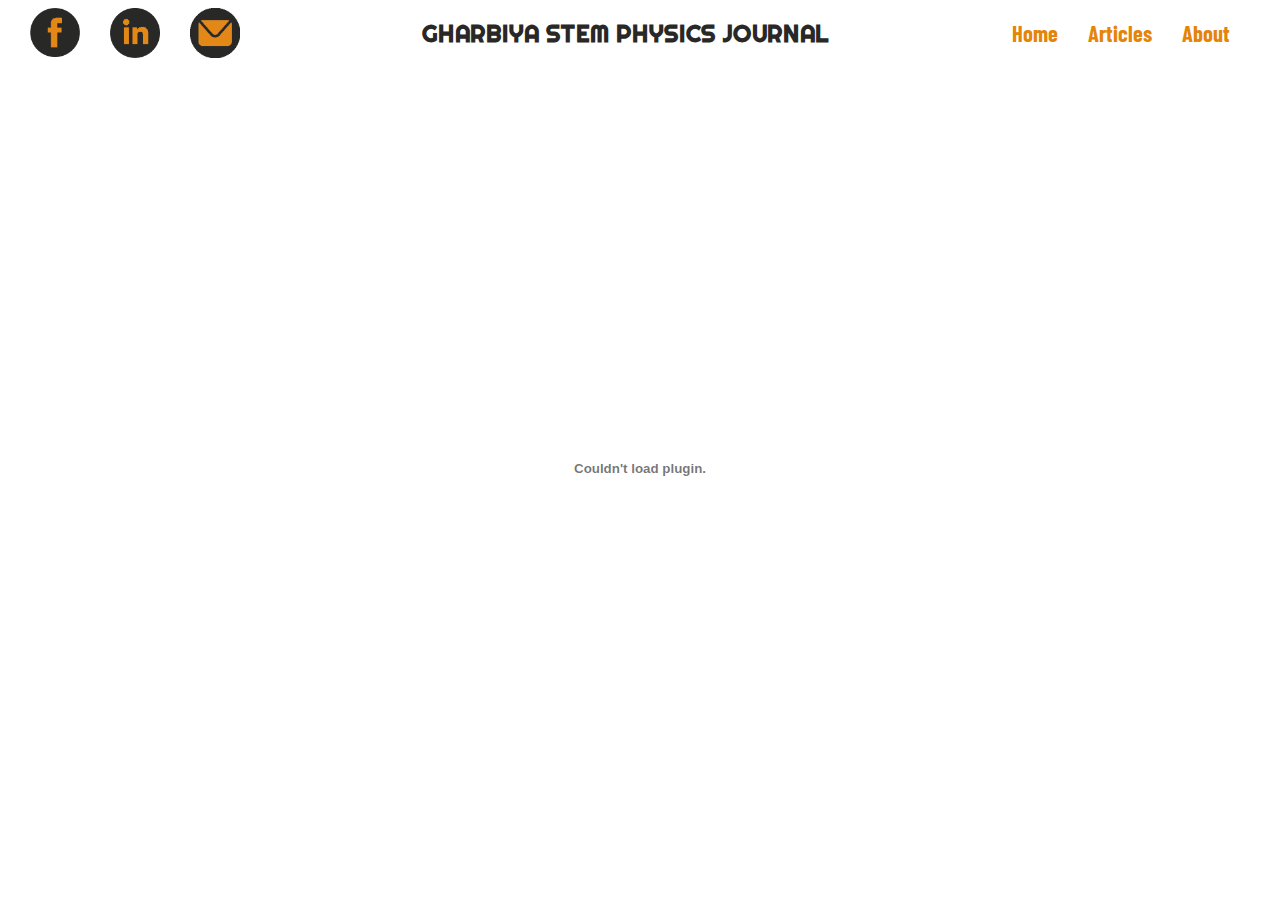
<file: HTML/Articles/R1/R1A1.html>
<!DocType HTML>
<html lang="en">

<head>

    <meta charset="utf-8">
    <meta http-equiv="X-UA-Compatible" content="IE=Edge">
    <meta name="viewport" content="width=device-width, intial-scale=1.0">
    <title>GSPJ</title>
    <!-- CSS -->
    <link rel="stylesheet" href="../../../css/bootstrap.css">
    <link rel="stylesheet" href="../../../css/Styles.css">
    <!-- Tab Icon -->
    <link rel="icon" type="image/png" href="../../../images/Ico.png">
    <!-- Fonts -->
    <link href="https://fonts.googleapis.com/css2?family=Righteous&display=swap" rel="stylesheet">
    <link href="https://fonts.googleapis.com/css2?family=Barlow+Condensed&display=swap" rel="stylesheet">
</head>


<body>

    <!-- Header-->
    <header>
        <nav id="header-nav" class="navbar navbar-default">
            <div id="nav-bar" class="container">
                <div class="navbar-header">

                    <!--Social-->
                    <div>
                        <a href="#"><img class="sm-nav" src="../../../images/Facebook.png"></a>
                        <a href="https://www.linkedin.com/company/gspj"><img class="sm-nav"
                                src="../../../images/linkedin.png"></a>
                        <a href="mailto:GSphysicsJ@gmail.com"><img class="sm-nav" src="../../../images/Email.png"></a>
                    </div>

                    <!-- Brand name -->
                    <div class="navbar-brand">
                        <a href="../../../index.html" style="text-decoration: none;">
                            <h1>Gharbiya STEM Physics Journal</h1>
                        </a>
                    </div>
                    <!-- Hamburger nav -->
                    <button type="button" class="navbar-toggle collapsed" data-toggle="collapse"
                        data-target="#collapsable-nav" aria-expanded="false">
                        <span class="sr-only">Toggle navigation</span>
                        <span class="icon-bar"></span>
                        <span class="icon-bar"></span>
                        <span class="icon-bar"></span>
                    </button>
                    <!-- navs -->
                    <div id="collapsable-nav" class="collapse navbar-collapse pull-right">
                        <ul id="nav-list" class="nav navbar-nav navbar-right">
                            <li>
                                <a href="../../../index.html">Home</a>
                            </li>
                            <li>
                                <a href="../../Articles.html">Articles</a>
                            </li>
                            <li>
                                <a href="../../About.html">About</a>
                            </li>

                            <li>
                                <div id="sm-collapse">
                                    <a href="#" target="_blank"><img class="sm-collapse-ic"
                                            src="../../../images/Facebook.png"></a>
                                    <a href="https://www.linkedin.com/company/gspj" target="_blank"><img
                                            class="sm-collapse-ic" src="../../../images/linkedin.png"></a>
                                    <a href="mailto:GSphysicsJ@gmail.com"><img class="sm-collapse-ic"
                                            src="../../../images/Email.png"></a>
                                </div>
                            </li>
                        </ul>
                    </div>
                    <!--Collapsable nav-->
                </div>
                <!--navbar-header-->
            </div>
            <!--Container-->
        </nav>
        <!--header nav-->
    </header>


    <!-- Main content -->

    <object class="pdf" data="../../../Releases/R1/R1A1.pdf#toolbar=0&navpanes=0&scrollbar=0"
        type="application/pdf"></object>

    <!-- JS -->
    <script src="../../../js/jquery-2.1.4.min.js"></script>
    <script src="../../../js/bootstrap.js"></script>
</body>


</html>
</file>
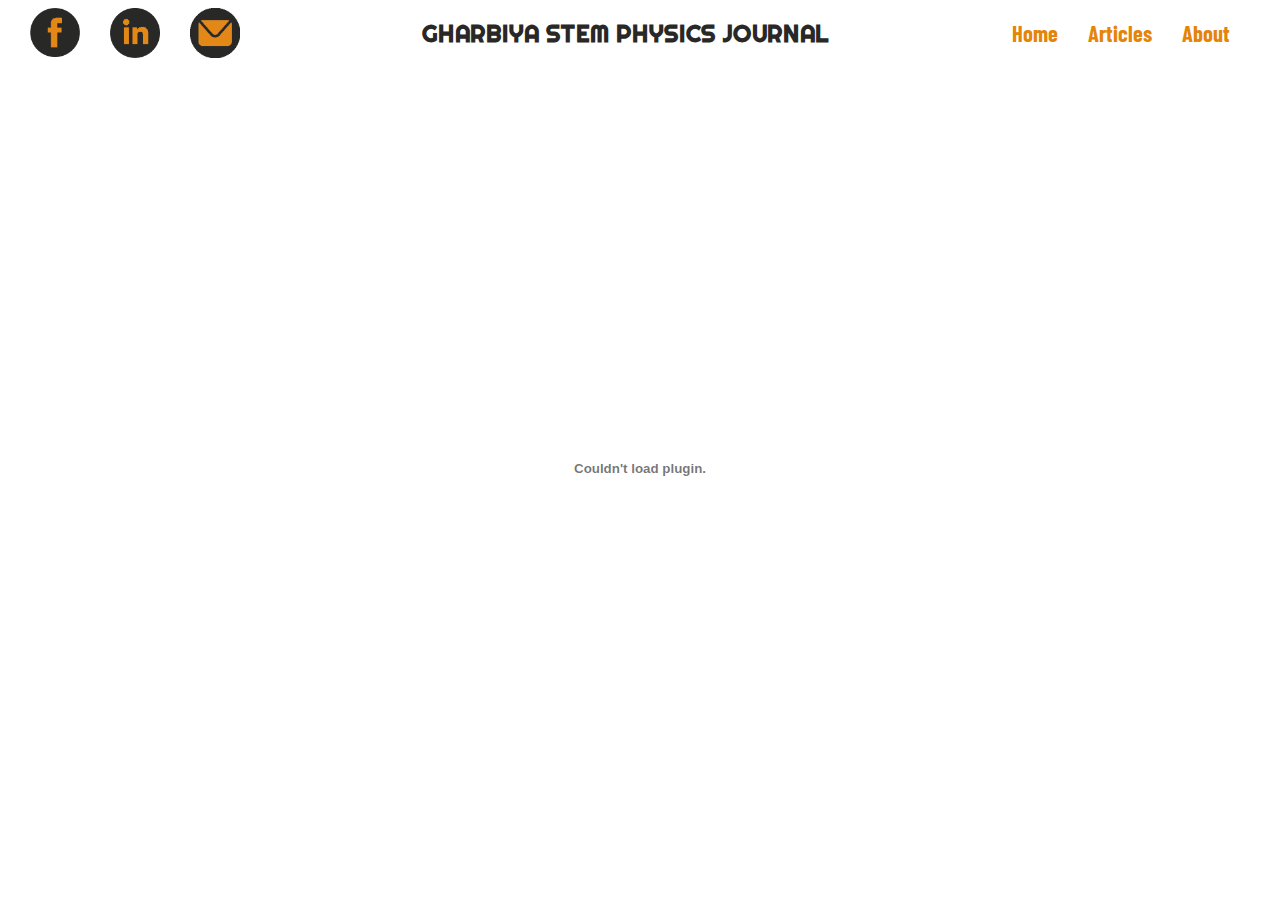
<file: HTML/Articles/R1/R1A2.html>
<!DocType HTML>
<html lang="en">

<head>

    <meta charset="utf-8">
    <meta http-equiv="X-UA-Compatible" content="IE=Edge">
    <meta name="viewport" content="width=device-width, intial-scale=1.0">
    <title>GSPJ</title>
    <!-- CSS -->
    <link rel="stylesheet" href="../../../css/bootstrap.css">
    <link rel="stylesheet" href="../../../css/Styles.css">
    <!-- Tab Icon -->
    <link rel="icon" type="image/png" href="../../../images/Ico.png">
    <!-- Fonts -->
    <link href="https://fonts.googleapis.com/css2?family=Righteous&display=swap" rel="stylesheet">
    <link href="https://fonts.googleapis.com/css2?family=Barlow+Condensed&display=swap" rel="stylesheet">
</head>


<body>

    <!-- Header-->
    <header>
        <nav id="header-nav" class="navbar navbar-default">
            <div id="nav-bar" class="container">
                <div class="navbar-header">

                    <!--Social-->
                    <div>
                        <a href="#"><img class="sm-nav" src="../../../images/Facebook.png"></a>
                        <a href="https://www.linkedin.com/company/gspj"><img class="sm-nav"
                                src="../../../images/linkedin.png"></a>
                        <a href="mailto:GSphysicsJ@gmail.com"><img class="sm-nav" src="../../../images/Email.png"></a>
                    </div>

                    <!-- Brand name -->
                    <div class="navbar-brand">
                        <a href="../../../index.html" style="text-decoration: none;">
                            <h1>Gharbiya STEM Physics Journal</h1>
                        </a>
                    </div>
                    <!-- Hamburger nav -->
                    <button type="button" class="navbar-toggle collapsed" data-toggle="collapse"
                        data-target="#collapsable-nav" aria-expanded="false">
                        <span class="sr-only">Toggle navigation</span>
                        <span class="icon-bar"></span>
                        <span class="icon-bar"></span>
                        <span class="icon-bar"></span>
                    </button>
                    <!-- navs -->
                    <div id="collapsable-nav" class="collapse navbar-collapse pull-right">
                        <ul id="nav-list" class="nav navbar-nav navbar-right">
                            <li>
                                <a href="../../../index.html">Home</a>
                            </li>
                            <li>
                                <a href="../../Articles.html">Articles</a>
                            </li>
                            <li>
                                <a href="../../About.html">About</a>
                            </li>

                            <li>
                                <div id="sm-collapse">
                                    <a href="#" target="_blank"><img class="sm-collapse-ic"
                                            src="../../../images/Facebook.png"></a>
                                    <a href="https://www.linkedin.com/company/gspj" target="_blank"><img
                                            class="sm-collapse-ic" src="../../../images/linkedin.png"></a>
                                    <a href="mailto:GSphysicsJ@gmail.com"><img class="sm-collapse-ic"
                                            src="../../../images/Email.png"></a>
                                </div>
                            </li>
                        </ul>
                    </div>
                    <!--Collapsable nav-->
                </div>
                <!--navbar-header-->
            </div>
            <!--Container-->
        </nav>
        <!--header nav-->
    </header>


    <!-- Main content -->

    <object class="pdf" data="../../../Releases/R1/R1A2.pdf#toolbar=1&navpanes=0&scrollbar=0"
        type="application/pdf"></object>

    <!-- JS -->
    <script src="../../../js/jquery-2.1.4.min.js"></script>
    <script src="../../../js/bootstrap.js"></script>
</body>


</html>
</file>
<file: css/Styles.css>
body {
    font-size: 16px;
    color: #292827;
    background-color: #fff;
    font-family: 'Barlow Condensed', sans-serif;
}

body::-webkit-scrollbar {
    width: .5rem;
}

body::-webkit-scrollbar-thumb {
    background: #292827;
}

body::-webkit-scrollbar-track {
    background: transparent;
}

.container {
    position: relative;
    margin: 0;
    padding: 0;
    width: 100%;
}


/*Header*/

.navbar-header {
    width: 100%;
}

#header-nav {
    background-color: #fff;
    border-radius: 0;
    border: 0;
    margin-bottom: 0%;
    justify-content: center;
}

.sm-nav {
    float: left;
    width: 50px;
    margin-top: 7.8px;
    margin-left: 30px;
    transition: 0.3s;
}

.sm-nav:hover {
    width: 55px;
    margin-top: 5.3px;
}

div.navbar-brand {
    position: absolute;
    left: 50vw;
    transform: translate(-50%, 0);
    margin: auto;

}

div.navbar-brand h1 {
    font-family: 'Righteous', cursive;
    color: #292827;
    font-size: 1.3em;
    text-transform: uppercase;
    font-weight: bold;
    margin-top: 10px;
    margin-bottom: 0;
    line-height: .75;
}

#nav-list {
    margin-top: 8px;
    margin-bottom: 10px;
    text-align: center;
    color: #e48509;
    font-size: 1.4em;
    font-weight: bolder;
}

#nav-list li a {
    color: #e48509;
    transition: ease-out 0.5s;
}

#nav-list li .is-active {
    color: #292827;
}

#nav-list a:hover {
    color: #292827;
}

#sm-collapse {
    display: none;
}

.sm-collapse-ic {
    width: 40px;
    margin: 10px;
}

.navbar-header button.navbar-toggle,
.navbar-header .icon-bar {
    border: none;
}

.navbar-header button.navbar-toggle {
    clear: both;

}

.navbar-default .navbar-toggle .icon-bar {
    background-color: #000;
}


/*End of Header*/

/*Home*/


.no-padding {
    position: relative;
    padding: 0%;
}

#main {
    background-color: #e48509;
}

#recent {
    margin: 10px;
    font-size: 50px;
    color: var(--bg-secondary);
}

.btn1 {
    position: relative;
    float: right;
    width: 120px;
    height: 50px;
    margin: 15px;
    margin-left: 0;
    border: 0px solid;
    border-radius: 10px;
    outline: 0px;
    text-align: center;
    transition: ease-out 0.3s;
    border-color: #292827;
    background-color: #e48509;
    color: #292827;
    box-shadow: inset 0 0 0 0 #292827;
    font-size: 2.8rem;
    font-weight: 600;
}

.btn1:hover {
    border-color: #e48509;
    box-shadow: inset 140px 0 0 0 #292827;
    color: #e48509;
}

#re {
    border-color: #292827;
    width: 65%;
    border-width: 2px;
    float: right;
    margin: 40px;
    margin-left: 0;
}

#slideLeft0 {
    position: absolute;
    float: left;
    left: 1.9vw;
    width: 2.5vw;
    height: 35vw;
    border: hidden;
    border-radius: 3px;
    outline: 0px;
    text-align: center;
    transition: ease-out 0.6s;
    background-color: #292827;
    color: #e48509;
    box-shadow: inset 0 0 0 0 #e48509;
    font-size: 2.4rem;
    font-weight: 600;
}

#slideRight0 {
    position: absolute;
    float: right;
    right: 1.6vw;
    width: 2.5vw;
    height: 35vw;
    border: hidden;
    border-radius: 3px;
    outline: 0px;
    text-align: center;
    transition: ease-out 0.6s;
    background-color: #292827;
    color: #e48509;
    box-shadow: inset 0 0 0 0 #e48509;
    font-size: 2.4rem;
    font-weight: 600;
}

.wrapper {
    position: relative;
    left: 5vw;
    max-height: 40vw;
    width: 90vw;
    display: flex;
    overflow-x: hidden;
    scroll-behavior: smooth;
}


#pop {
    width: 25vw;
    overflow: hidden;
    background: #292827;
    box-shadow: 0 0 20px black;
    border-radius: 15px;
    position: fixed;
    bottom: 5%;
    right: -30%;
    z-index: 9999;
    padding: 10px;
    text-align: center;
    transition: 0.5s;
}

#pop .close {
    float: left;
    margin-top: 5px;
    margin-left: 5px;
    width: 20px;
    height: 20px;
    background: url("../images/close.png") no-repeat;
    background-size: 20px 20px;
    text-decoration: none;
    opacity: 1;
}

.close:hover {
    text-decoration: none;
    opacity: 1;
}

#pop #pop-title {
    font-size: 3rem;
    font-weight: 700;
    color: #e48509;
}

#pop #pop-info {
    font-size: 2rem;
    font-weight: 500;
    color: #fff;
}

/*home*/

/*Article*/

#AM {
    background: url(../images/ArBg.png) fixed center center;
    background-size: cover;
    display: flexbox;
    justify-content: center;
    align-items: center;
}

#AT {
    flex-basis: 100%;
    color: #292827;
    font-size: 6rem;
    font-weight: 700;
    text-align: center;
}

#AS {
    display: flexbox;
    justify-content: center;
    align-items: center;
    width: 95%;
    margin: 2% 2.5% 1% 2.5%;
    background-color: #fff;
    border-radius: 15px;
}

#AS .container {
    margin-bottom: 10px;
}

.subs-t {
    margin: 5px;
    margin-left: 35px;
    font-size: 40px;
    color: var(--bg-secondary);
}

.soon {
    text-align: center;
    font-size: 8rem;
}

.subs-b {
    float: right;
    width: 90px;
    height: 37 px;
    margin: 15px;
    margin-right: 35px;
    border: 0px solid;
    border-radius: 10px;
    outline: 0px;
    text-align: center;
    transition: ease-out 0.3s;
    background-color: #e48509;
    color: #292827;
    box-shadow: inset 0 0 0 0 #292827;
    font-size: 2.4rem;
    font-weight: 600;
}

.subs-b:hover {
    border-color: #e48509;
    box-shadow: inset 140px 0 0 0 #292827;
    color: #e48509;
}

.subs-h {
    border-color: #292827;
    width: 65%;
    border-width: 2px;
    margin: 15px;
    margin-top: 30px;
    margin-left: 17.5%;
    margin-right: 17.5%;
}

.subs {
    position: relative;
    left: 4.2vw;
    max-height: 25vw;
    width: 86vw;
    display: flex;
    overflow-x: hidden;
    scroll-behavior: smooth;
}

.slideRight {
    position: absolute;
    float: right;
    right: 1.6vw;
    width: 2.5vw;
    height: 20vw;
    border-width: 0px;
    border-radius: 4px;
    outline: 0px;
    text-align: center;
    transition: ease-in 0.6s;
    background-color: #292827;
    color: #e48509;
    box-shadow: inset 0 0 0 0 #e48509;
    font-size: 2.4rem;
    font-weight: 600;
}

.slideLeft {
    position: absolute;
    float: left;
    left: 1.2vw;
    width: 2.6vw;
    height: 20vw;
    border: hidden;
    border-radius: 3px;
    outline: 0px;
    text-align: center;
    transition: ease-out 0.6s;
    background-color: #292827;
    color: #e48509;
    box-shadow: inset 0 0 0 0 #e48509;
    font-size: 2.4rem;
    font-weight: 600;
}

.subs .subs-a {
    min-width: 25vw;
    height: 20vw;
    margin-right: 1vw;
    text-decoration: none;
}

.subs-a div {
    display: flex;
    align-items: center;
    justify-content: center;
    text-align: center;
    height: 20vw;
    color: #fff;
    background-color: #292827;
    font-size: 180%;
    font-weight: 600;
    opacity: 0;
    transition: .5s;
}

.subs-a div:hover {
    opacity: .8;
}

/*Article*/

/*About*/

#AbLogo {
    position: relative;
    width: 450px;
    left: 50%;
    margin-top: 40px;
    margin-bottom: 40px;
    transform: translate(-50%, 0);
}

#vision {
    padding: 30px;
    text-align: center;
}

#vision span {
    font-size: 5rem;
}

#ABhr1 {
    float: left;
    width: 35vw;
    margin-top: 40px;
    border-width: 3px;
    border-color: #292827;
}

#ABhr2 {
    float: right;
    width: 35vw;
    margin-top: 40px;
    border-width: 3px;
    border-color: #292827;
}

#vision div {
    font-size: 2rem;
}

#board {
    width: 100%;
    padding: 30px;
    padding-top: 0%;
    text-align: center;
}

#board span {
    font-size: 5rem;
}

#ABhr3 {
    float: left;
    width: 33vw;
    margin-top: 40px;
    border-width: 3px;
    border-color: #292827;
}

#ABhr4 {
    float: right;
    width: 33vw;
    margin-top: 40px;
    border-width: 3px;
    border-color: #292827;
}

.member {
    position: relative;
    width: 26vw;
    margin: 20px;
    margin-bottom: 0;
    padding: 10px;
    border: solid;
    border-width: 10px;
    border-color: #292827;
    transition: ease 0.5s;
}

.about-board {
    position: absolute;
    top: 0px;
    width: 95%;
    height: 100%;
    padding: 7px;
    opacity: 0;
    background-color: #fff;
    transition: ease 0.5s;
}

.name {
    font-size: 23px;
    font-weight: 700;
}

.boardContact {
    position: absolute;
    bottom: 15px;
    left: 50%;
    transform: translate(-50%, 0);
    display: flex;
}

#linked {
    background: url("../images/boardLinkedin.png") no-repeat;
    background-size: 30px 30px;
}

#mail {
    background: url("../images/boardEmail.png") no-repeat;
    background-position: bottom;
    background-size: 30px 25px;
}

#linked,
#mail {
    width: 30px;
    height: 30px;
    margin-right: 10px;
    transition: 0.5s;
}


.member:hover {
    border: solid #e48509 10px;
}

.about-board:hover {
    opacity: .8;
}

.about-board div:hover {
    opacity: 1;
}

#linked:hover {
    background-image: url("../images/boardLinkedinhover.png");
}

#mail:hover {
    background-image: url("../images/boardEmailhover.png");
}

.board-img {
    width: 99%;
}

.boardContact-xs {
    position: absolute;
    right: 4%;
    display: flex;
}

.linked-xs {
    background: url("../images/boardLinkedin.png") no-repeat;
    background-size: 25px 25px;
}

.mail-xs {
    background: url("../images/boardEmail.png") no-repeat;
    background-position: bottom;
    background-size: 25px 20px;
}

.linked-xs,
.mail-xs {
    width: 25px;
    height: 25px;
    margin-right: 10px;
    transition: 0.5s;
}

.name-xs {
    text-align: center;
    font-size: 40px;
    font-weight: 600;
}

.member-xs {
    width: 26vw;
    margin: 10px;
    margin-left: 28vw;
    padding: 5px;
    border: solid;
    border-width: 5px;
    border-color: #292827;
    transition: ease 0.5s;
}

.about-board-xs {
    text-align: center;
    transition: ease 0.5s;
    font-size: 30px;
}

.board-img-xs {
    width: 99%;
}

.ABhr-xs {
    width: 80vw;
    border-color: #292827;
    border-width: 2px;
}

/*About*/

/*RA*/

.pdf {
    width: 100%;
    height: 89vh;
    border-width: 0px;
}

/*Recent*/
.article {
    min-width: 50vw;
    height: 35vw;
    text-align: center;
    margin-right: 1vw;
    background-size: 50vw 60vw;
    background-position: center;
    background-repeat: no-repeat;
    text-decoration: none;
}

.article div {
    display: flex;
    align-items: center;
    justify-content: center;
    text-align: center;
    height: 35vw;
    color: #fff;
    background-color: #292827;
    font-size: 300%;
    font-weight: 600;
    opacity: 0;
    transition: .5s;
}

.article div:hover {
    opacity: .8;
}

/*Articles*/

.subs-a {
    background-size: 25vw 29vw;
    background-position: center;
    background-repeat: no-repeat;
}

/*Footer*/

.panel-footer {
    margin-top: 30px;
    padding-top: 35px;
    padding-bottom: 30px;
    color: #fff;
    background-color: #292827;
    border-top: 0ch;
}

.panel-footer span {
    font-size: 40px;
    font-weight: bold;
}

.panel-footer section {
    font-size: 20px;
}

.panel-footer .brandF {
    font-size: 25px;
    font-weight: 400;
    color: #e48509;
}

.panel-footer a {
    text-decoration: none;
    color: #fff;
}

.panel-footer img {
    height: 20px;
    padding-right: 10px;
}

.panel-footer a:hover {
    color: #e48509;
}

.email-box {
    height: 40px;
    display: flex;
}

.email-box i {
    padding-left: 7px;
    background: #e48509;
    width: 40px;
    line-height: 40px;
}

.email-box i img {
    margin-bottom: 7px;
}

.btn {
    width: 0px;
    border-radius: 0px;
    background: #e48509;
    color: #292827;
    font-size: 1.6rem;
    font-weight: 600;
    padding: 0 10px;
    text-transform: uppercase;
    cursor: pointer;
    border: none;
    outline: none;
    transition: 0.6s;
}

/*End of footer*/

/*media quries*/

/*LG*/
@media (min-width: 1200px) {
    /*Header*/

    #nav-list {
        margin-right: 20px;
    }

    /*Header End*/
    .email-box .btn a {
        text-decoration: none;
        width: 100%;
        height: 100%;
        color: #292827;
        opacity: 0;
    }

    .email-box:hover>.btn {
        width: 120px;
        padding: 0 10px;
    }

    .email-box:hover .btn a {
        color: #292827;
        opacity: 1;
    }

}

/*MD*/
@media (min-width: 992px) and (max-width:1199px) {
    /*Header*/

    #nav-list {
        margin-right: 20px;
    }

    /*Header End*/

    .article div {
        font-size: 270%;
        font-weight: 600;
    }



    #pop {
        width: 30vw;
    }

    #pop #pop-title {
        font-size: 2.8rem;
        font-weight: 700;
    }

    #pop #pop-info {
        font-size: 1.8rem;
        font-weight: 500;
    }

    #vision span {
        font-size: 50px;
    }

    #vision div {
        font-size: 30px;
    }

    #board span {
        font-size: 50px;
    }

    #ABhr3 {
        width: 30vw;
    }

    #ABhr4 {
        width: 30vw;
    }

    .board-members {
        display: none;
    }

    .member {
        width: 22vw;
        margin: 30px;
        padding: 10px;
        border-width: 10px;
    }

    .about-board {
        width: 95%;
        height: 100%;
    }

    .name {
        font-size: 2rem;
        font-weight: 700;
    }

    .name-xs {
        font-size: 40px;
    }

    .about-board-xs {
        font-size: 30px;
    }

    .board-img {
        width: 18vw;
    }

    .linked-xs,
    .mail-xs {
        width: 50px;
        height: 50px;
        background-size: 100%;
    }

    .email-box:hover>.btn {
        width: 120px;
        padding: 0 10px;
    }

    .btn a {
        color: #292827;
        text-decoration: none;
    }
}

/*SM*/
@media (min-width: 768px) and (max-width:991px) {
    /*Header*/

    div.navbar-brand h1 {
        font-size: 1.2em;
    }

    .sm-nav {
        width: 40px;
        margin-left: 15px;
    }

    #nav-list li a {
        padding: 10px;
    }

    /*Header End*/

    /*Main*/
    /*Home*/
    #recent {
        margin: 20px;
        font-size: 35px;
        color: var(--bg-secondary);
    }

    .btn1 {
        width: 80px;
        height: 30px;
        font-size: 2rem;
        font-weight: 600;
    }

    #re {
        border-color: #292827;
        width: 55%;
        border-width: 2px;
        float: right;
        margin: 30px;
        margin-left: 0;
    }

    #slideLeft0 {
        display: none;
    }

    #slideRight0 {
        display: none;
    }

    .wrapper {
        overflow-x: auto;
    }

    #pop {
        width: 40vw;
    }

    #pop #pop-title {
        font-size: 2.5rem;
        font-weight: 700;
    }

    #pop #pop-info {
        font-size: 1.5rem;
        font-weight: 500;
    }

    /*End of Home*/

    /*Article*/
    .subs-t {
        margin-left: 12px;
        font-size: 5vw;
    }

    .slideRight {
        display: none;
    }

    .slideLeft {
        display: none;
    }

    .subs {
        max-height: 34vw;
        width: 86vw;
        overflow-x: auto;
    }

    /*End of Article*/

    /*About*/

    #vision span {
        font-size: 3.5rem;
        font-weight: 600;
    }

    #ABhr1 {
        margin-top: 30px;
        width: 30vw;
        border-width: 2px;
    }

    #ABhr2 {
        margin-top: 30px;
        width: 30vw;
        border-width: 2px;
    }

    #vision div {
        font-size: 2rem;
    }


    #board>span {
        font-size: 3.5rem;
        font-weight: 600;
    }

    #ABhr3 {
        margin-top: 30px;
        width: 28vw;
        border-width: 2px;
    }

    #ABhr4 {
        margin-top: 30px;
        width: 28vw;
        border-width: 2px;
    }

    #board .hide-xs {
        display: none;
    }

    /*End of about*/

    /*RA*/

    .article div {
        font-size: 150%;
        font-weight: 500;
    }


    .subs .subs-a {
        min-width: 35vw;
        height: 30vw;
        margin-right: 1vw;
        text-decoration: none;
    }

    .subs-a div {
        display: flex;
        align-items: center;
        justify-content: center;
        text-align: center;
        height: 30vw;
        color: #fff;
        background-color: #292827;
        font-size: 170%;
        font-weight: 500;
        opacity: 0;
        transition: .5s;
    }

    .subs-a div:hover {
        opacity: .8;
    }


    #subs1> :nth-child(1) {
        background-image: url(../Releases/R1/R1A1cover.png);
        background-size: 35vw 39vw;
        background-position: center;
        background-repeat: no-repeat;
    }

    #subs1> :nth-child(2) {
        background-image: url(../Releases/R1/R1A2cover.png);
        background-size: 35vw 39vw;
        background-position: center;
        background-repeat: no-repeat;
    }

    #subs1> :nth-child(3) {
        background-image: url(../Releases/R1/R1A3cover.png);
        background-size: 35vw 39vw;
        background-position: center;
        background-repeat: no-repeat;
    }

    #subs1> :nth-child(4) {
        background-image: url(../Releases/R1/R1A4cover.png);
        background-size: 35vw 39vw;
        background-position: center;
        background-repeat: no-repeat;
    }

    #subs1> :nth-child(5) {
        background-image: url(../Releases/R1/R1A5cover.png);
        background-size: 35vw 39vw;
        background-position: center;
        background-repeat: no-repeat;
    }

    /* End of Main*/

    /*Footer*/
    .panel-footer span {
        font-size: 25px;
        font-weight: bold;
    }

    .panel-footer section {
        font-size: 15px;
    }

    .panel-footer img {
        height: 15px;
    }

    .panel-footer .brandF {
        font-size: 20px;
        font-weight: 400;
        color: #e48509;
    }

    .panel-footer a {
        text-decoration: none;
        color: #fff;
    }

    .email-box {
        height: 40px;
        width: 30px;
        display: flex;
        margin-left: 10%;
    }

    .btn {
        width: 100px;
    }

    .btn a {
        color: #292827;
        text-decoration: none;
    }

    /*End of Footer*/
}

/*XS*/
@media (max-width:767px) {
    /*Header*/

    .sm-nav {
        display: none;
    }

    #sm-collapse {
        display: flex;
    }

    div.navbar-brand {
        margin-top: -6px;
        width: 100%;
    }

    div.navbar-brand h1 {
        font-size: 1.5rem;
    }

    .navbar-default .navbar-collapse,
    .navbar-default .navbar-form {
        margin-top: 50px;
        margin-right: 30%;
    }

    /*Header End*/

    /*Main*/
    /*Home*/
    #AbLogo {
        width: 90%;
    }

    #recent {
        margin: 20px;
        font-size: 30px;
        color: var(--bg-secondary);
    }

    .btn1 {
        width: 80px;
        height: 30px;
        font-size: 2rem;
        font-weight: 600;
    }

    #re {
        display: none;
    }

    #slideLeft0 {
        display: none;
    }

    #slideRight0 {
        display: none;
    }

    .wrapper {
        overflow-x: auto;
    }

    #pop {
        width: 65vw;
    }

    #pop #pop-title {
        font-size: 2rem;
        font-weight: 700;
    }

    #pop #pop-info {
        font-size: 1.5rem;
        font-weight: 500;
    }

    /*End of Home*/

    /*Article*/
    .subs-t {
        margin-left: 12px;
        font-size: 6vw;
    }

    .soon {
        font-size: 5rem;
    }

    .slideRight {
        display: none;
    }

    .slideLeft {
        display: none;
    }

    .subs {
        max-height: 39vw;
        width: 86vw;
        overflow-x: auto;
    }

    /*End of Article*/

    /*About*/

    #vision span {
        font-size: 3rem;
        font-weight: 600;
    }

    #ABhr1 {
        margin-top: 20px;
        width: 20vw;
        border-width: 2px;
    }

    #ABhr2 {
        margin-top: 20px;
        width: 20vw;
        border-width: 2px;
    }

    #vision div {
        font-size: 2rem;
    }


    #board>span {
        font-size: 3rem;
        font-weight: 600;
    }

    .about-board {
        width: 95%;
        height: 100%;
    }

    .name {
        font-size: 2rem;
        font-weight: 700;
    }

    .name-xs {
        font-size: 30px;
    }

    .about-board-xs {
        font-size: 20px;
    }

    .board-img {
        width: 18vw;
    }

    #ABhr3 {
        margin-top: 25px;
        width: 15vw;
        border-width: 2px;
    }

    #ABhr4 {
        margin-top: 25px;
        width: 15vw;
        border-width: 2px;
    }

    #board .hide-xs {
        display: none;
    }

    /*End of about*/

    /*RA*/

    .article div {
        font-size: 150%;
        font-weight: 500;
    }


    .subs .subs-a {
        min-width: 35vw;
        height: 30vw;
        margin-right: 1vw;
        text-decoration: none;
    }

    .subs-a div {
        display: flex;
        align-items: center;
        justify-content: center;
        text-align: center;
        height: 30vw;
        color: #fff;
        background-color: #292827;
        font-size: 100%;
        font-weight: 400;
        opacity: 0;
        transition: .5s;
    }

    .subs-a div:hover {
        opacity: .8;
    }


    #subs1> :nth-child(1) {
        background-image: url(../Releases/R1/R1A1cover.png);
        background-size: 35vw 39vw;
        background-position: center;
        background-repeat: no-repeat;
    }

    #subs1> :nth-child(2) {
        background-image: url(../Releases/R1/R1A2cover.png);
        background-size: 35vw 39vw;
        background-position: center;
        background-repeat: no-repeat;
    }

    #subs1> :nth-child(3) {
        background-image: url(../Releases/R1/R1A3cover.png);
        background-size: 35vw 39vw;
        background-position: center;
        background-repeat: no-repeat;
    }

    #subs1> :nth-child(4) {
        background-image: url(../Releases/R1/R1A4cover.png);
        background-size: 35vw 39vw;
        background-position: center;
        background-repeat: no-repeat;
    }

    #subs1> :nth-child(5) {
        background-image: url(../Releases/R1/R1A5cover.png);
        background-size: 35vw 39vw;
        background-position: center;
        background-repeat: no-repeat;
    }

    /* End of Main*/

    /*Footer*/

    .panel-footer section {
        margin-bottom: 30px;
        text-align: center;
    }

    .panel-footer section:nth-child(3) {
        margin-bottom: 0px;
    }

    .panel-footer section hr {
        width: 70%;
    }

    .email-box {
        height: 40px;
        width: 30px;
        display: flex;
        margin-left: 40%;
    }

    .btn {
        width: 100px;
    }

    .btn a {
        color: #292827;
        text-decoration: none;
    }

    /*End of Footer*/
}
</file>
